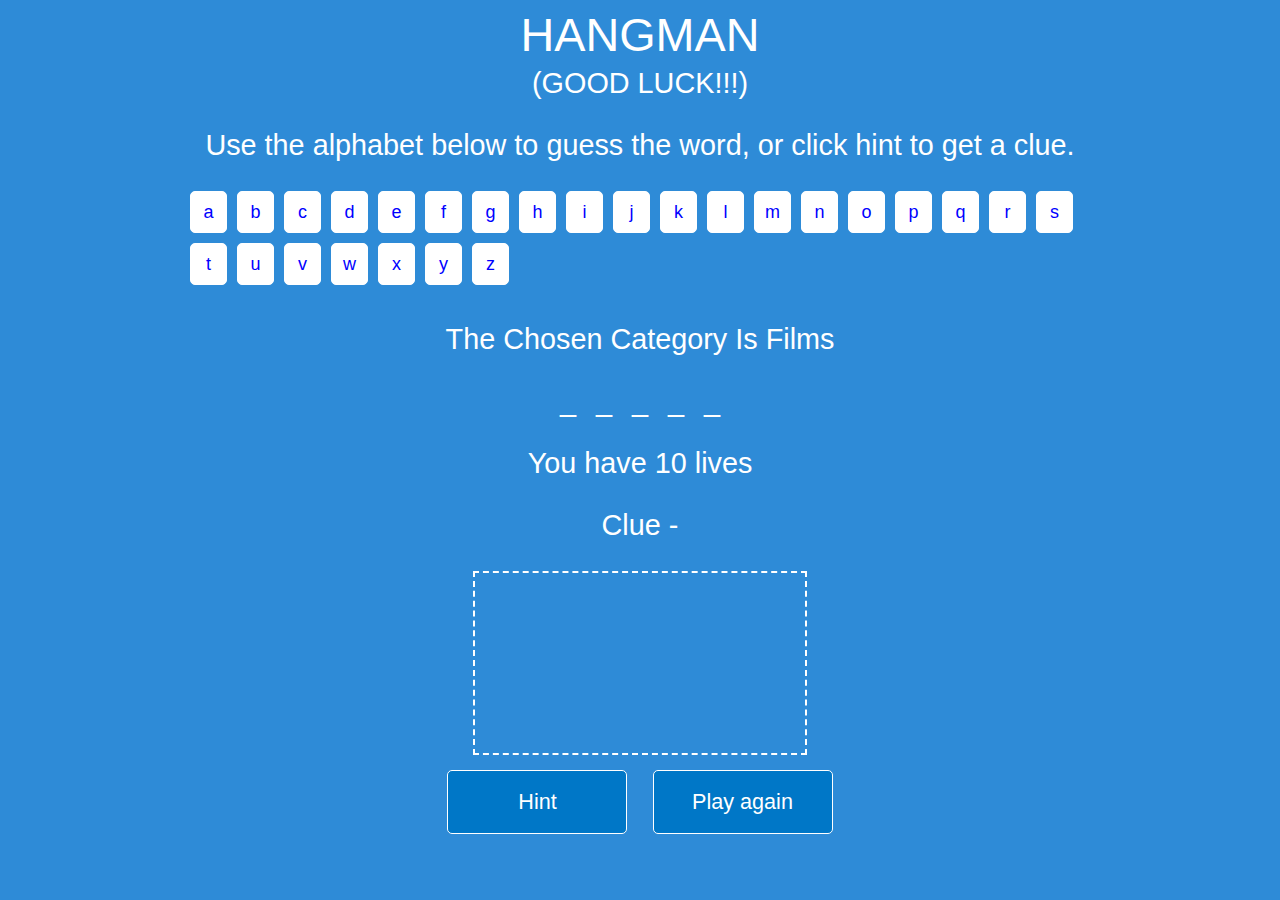
<file: Hangman_4/index.html>
<!DOCTYPE html>
<html lang="en">
<head>
    <meta charset="UTF-8">
    <meta http-equiv="X-UA-Compatible" content="IE=edge">
    <meta name="viewport" content="width=device-width, initial-scale=1.0">
    <link rel="stylesheet" href="style.css">
    <title>Document</title>
</head>
<body>
    <div class="wrapper">
        <h1>Hangman</h1>
         <h2>(good luck!!!)</h2>
         <p>Use the alphabet below to guess the word, or click hint to get a clue. </p>
     </div>
     <div class="wrapper">
         <div id="buttons">
         </div>  
         <p id="catagoryName"></p>
         <div id="hold">
         </div>
         <p id="mylives"></p>
         <p id="clue">Clue -</p>  
          <canvas id="stickman">This Text will show if the Browser does NOT support HTML5 Canvas tag</canvas>
         <div class="container">
           <button id="hint">Hint</button>
           <button id="reset">Play again</button>
         </div>
     </div>
</body>
<script src="script.js"></script>
</html>
</file>
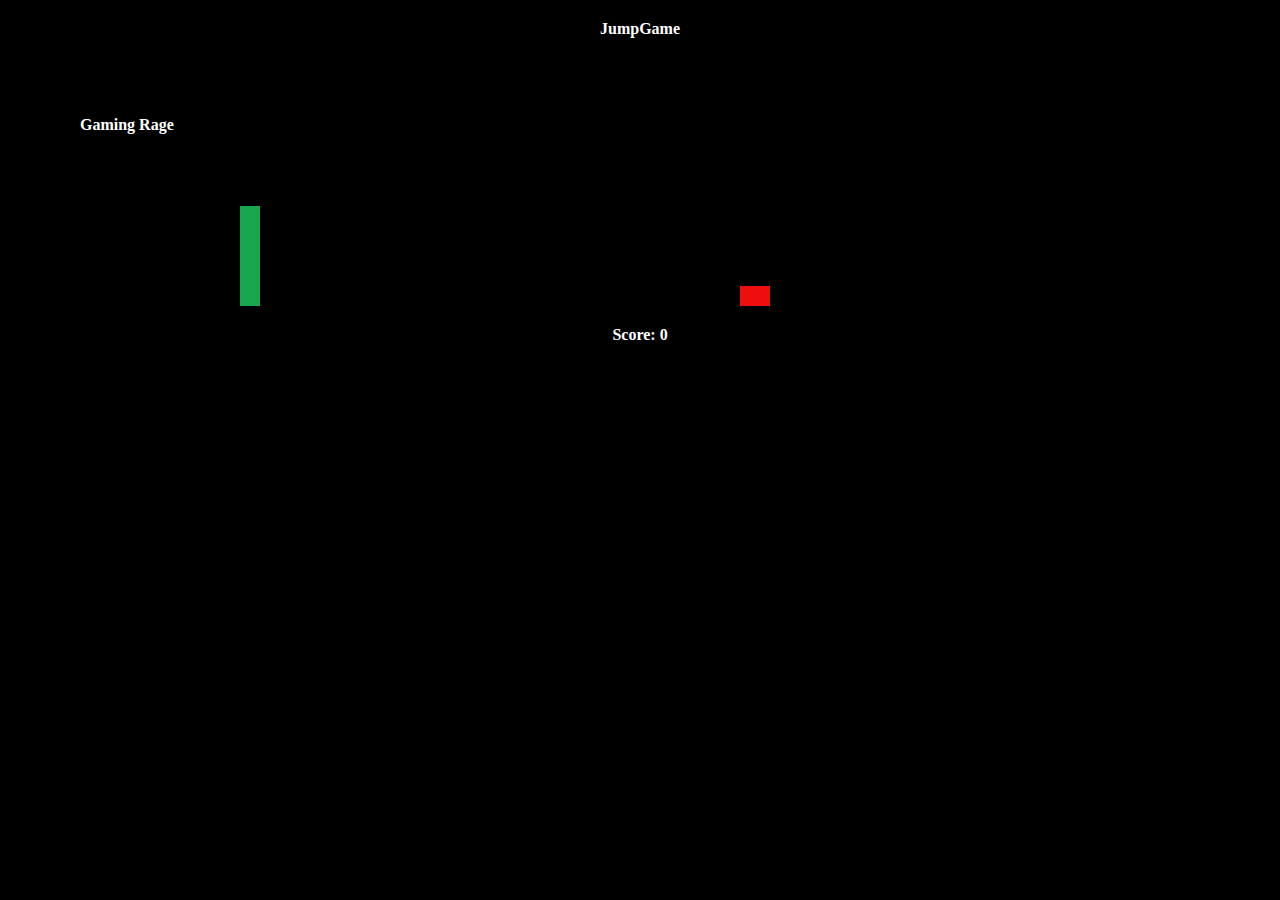
<file: jumpgame_2/index.html>
<!DOCTYPE html>
<html lang="en" onclick="jump()">
<head>
    <meta charset="UTF-8">
    <title>Jump Game</title>
    <link rel="stylesheet" href="style.css">
</head>
<b>
    <div class="jumpgame">
    <b>JumpGame</div></b>
</div>
    <p class="align-head">
        <br>
        <b>Gaming Rage </b>
    </p>
    <div class="game">
        <div id="character"></div>
        <div id="block"></div>
    </div>
    
    <p class="score"><br><b>Score: <span id="scoreSpan"></span></b></p>
</body>
<script src="script.js"></script>
</html>
</file>
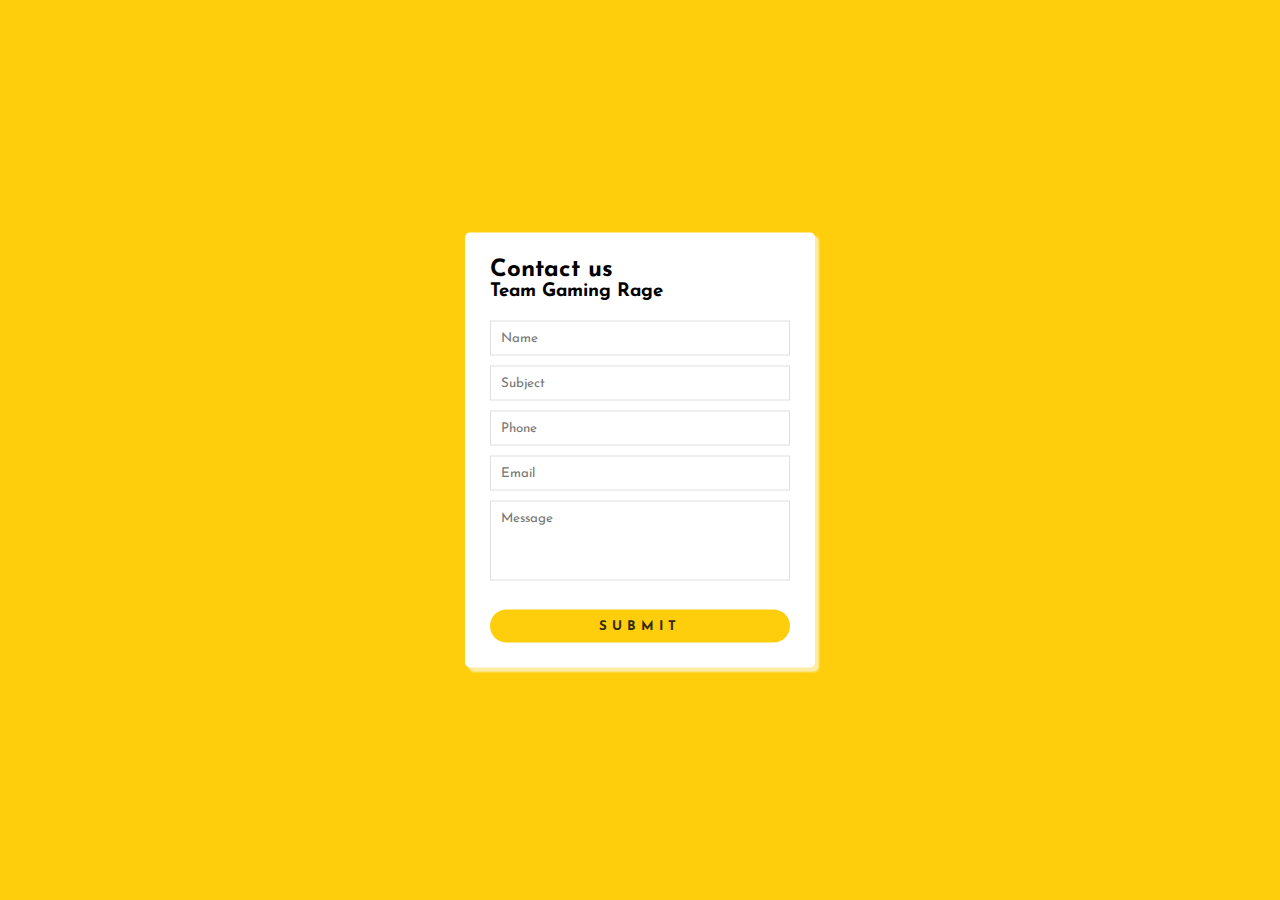
<file: contactus/contact.html>
<!DOCTYPE html>
<html lang="en">
<head>
    <meta charset="UTF-8">
    <meta http-equiv="X-UA-Compatible" content="IE=edge">
    <meta name="viewport" content="width=device-width, initial-scale=1.0">
    <title>ContactUs</title>
    <link rel="stylesheet" href="style.css">
</head>
<body>
    <div class="wrapper">
        <h2>Contact us<br></h2>
        <h3>Team Gaming Rage</h3>
        <div id="error_message">
           
        </div>
        <form action="" id="myform" onsubmit = "return validate();">
          <div class="input_field">
              <input type="text" placeholder="Name" id="name">
          </div>
          <div class="input_field">
              <input type="text" placeholder="Subject" id="subject">
          </div>
          <div class="input_field">
              <input type="text" placeholder="Phone" id="phone">
          </div>
          <div class="input_field">
              <input type="text" placeholder="Email" id="email">
          </div>
          <div class="input_field">
              <textarea placeholder="Message" id="message"></textarea>
          </div>
          <div class="btn">
              <input type="submit">
          </div>
        </form>
      </div>

</body>
<script src="script.js"></script>
</html>
</file>
<file: Hangman_4/style.css>
/* Variabes */
/* Mixin's */
body {
    background: #2e8bd7;
    font-family: "HelveticaNeue-Light", "Helvetica Neue Light", "Helvetica Neue", Helvetica, Arial, "Lucida Grande", sans-serif;
    color: #fff;
    height: 100%;
    text-align: center;
    font-size: 18px;
  }
  
  .wrappper {
    width: 100%;
    margin: 0 auto;
  }
  .wrappper:after {
    content: "";
    display: table;
    clear: both;
  }
  
  canvas {
    color: #fff;
    border: #fff dashed 2px;
    padding: 15px;
  }
  
  h1, h2, h3 {
    font-family: "Roboto", sans-serif;
    font-weight: 100;
    text-transform: uppercase;
    margin: 5px 0;
  }
  
  h1 {
    font-size: 2.6em;
  }
  
  h2 {
    font-size: 1.6em;
  }
  
  p {
    font-size: 1.6em;
  }
  
  #alphabet {
    margin: 15px auto;
    padding: 0;
    max-width: 900px;
  }
  #alphabet:after {
    content: "";
    display: table;
    clear: both;
  }
  
  #alphabet li {
    float: left;
    margin: 0 10px 10px 0;
    list-style: none;
    width: 35px;
    height: 30px;
    padding-top: 10px;
    background: #fff;
    color: blue;
    cursor: pointer;
    -moz-border-radius: 5px;
    -webkit-border-radius: 5px;
    border-radius: 5px;
    -khtml-border-radius: 5px;
    border: solid 1px #fff;
  }
  #alphabet li:hover {
    background: black;
    border: solid 1px #fff;
    color: #fff;
  }
  
  #my-word {
    margin: 0;
    display: block;
    padding: 0;
    display: block;
  }
  
  #my-word li {
    position: relative;
    list-style: none;
    margin: 0;
    display: inline-block;
    padding: 0 10px;
    font-size: 1.6em;
  }
  
  .active {
    opacity: 0.4;
    filter: alpha(opacity=40);
    -moz-transition: all 1s ease-in;
    -moz-transition: all 0.3s ease-in-out;
    -webkit-transition: all 0.3s ease-in-out;
    cursor: default;
  }
  .active:hover {
    -moz-transition: all 1s ease-in;
    -moz-transition: all 0.3s ease-in-out;
    -webkit-transition: all 0.3s ease-in-out;
    opacity: 0.4;
    filter: alpha(opacity=40);
    -moz-transition: all 1s ease-in;
    -moz-transition: all 0.3s ease-in-out;
    -webkit-transition: all 0.3s ease-in-out;
  }
  
  #mylives {
    font-size: 1.6em;
    text-align: center;
    display: block;
  }
  
  button {
    -moz-border-radius: 5px;
    -webkit-border-radius: 5px;
    border-radius: 5px;
    -khtml-border-radius: 5px;
    background: #0077c7;
    color: #fff;
    border: solid 1px #fff;
    text-decoration: none;
    cursor: pointer;
    font-size: 1.2em;
    padding: 18px 10px;
    width: 180px;
    margin: 10px;
    outline: none;
  }
  button:hover {
    -webkit-transition: all 0.3s ease-in-out;
    -moz-transition: all 0.3s ease-in-out;
    transition: all 0.3s ease-in-out;
    background: #fff;
    border: solid 1px #fff;
    color: #c1d72e;
  }
  
  @media (max-width: 767px) {
    #alphabet {
      padding: 0 0 0 15px;
    }
  }
  @media (max-width: 480px) {
    #alphabet {
      padding: 0 0 0 25px;
    }
  }
</file>
<file: jumpgame_2/style.css>
*{
    padding: 0;
    margin: 0;
    overflow-x: hidden;
    background-color:black;
    /* color:white; */
    
}
.jumpgame{
    color:white;
    position: relative;
    text-align:center;
    top:20px;
}
.score{
    color:white;
}
.align-head{
    text-align: left;
    position: relative;
    top: 80px;
    left: 80px;
    color:white;
    
}
.game{
    width: 800px;
    height: 250px;
    border: 2px solid black;
    margin: auto;
}
#character{
    width: 20px;
    height: 100px;
    background-color: rgb(24, 167, 79);
    position:relative;
    top: 150px;
}
.animate{
    animation: jump 0.3s linear;
}
@keyframes jump{
    0%{top: 150px;}
    30%{top: 100px;}
    70%{top: 100px;}
    100%{top: 150px;}
}

#block{
    background-color: rgb(238, 14, 14);
    width: 30px;
    height: 20px;
    position: relative;
    top: 130px;
    left: 500px;
    animation: block 1s infinite linear;
}
@keyframes block{
    0%{left: 500px}
    100%{left: -20px}
}
p{
    text-align: center;
}
</file>
<file: contactus/style.css>
@import url('https://fonts.googleapis.com/css?family=Josefin+Sans');

*{
  margin: 0;
  padding: 0;
  box-sizing: border-box;
  outline: none;
  font-family: 'Josefin Sans', sans-serif;
}

body{
  background: #fece0c;
}

.wrapper{
  position: absolute;
  top: 50%;
  left: 50%;
  transform: translate(-50%,-50%);
  max-width: 350px;
  width: 100%;
  background: #fff;
  padding: 25px;
  border-radius: 5px;
  
  box-shadow: 4px 4px 2px rgba(254,236,164,1); 
}

.wrapper h2 h3{
  text-align: center;
  margin-bottom: 20px;
  text-transform: uppercase;
  letter-spacing: 3px;
  color: #332902;
}

.wrapper .input_field{
  margin-bottom: 10px;
}

.wrapper .input_field input[type="text"],
.wrapper textarea{
  border: 1px solid #e0e0e0;
  width: 100%;
  padding: 10px;
}

.wrapper textarea{
  resize: none;
  height: 80px;
}

.wrapper .btn input[type="submit"]{
  border: 0px;
  margin-top: 15px;
  padding: 10px;
  text-align: center;
  width: 100%;
  background: #fece0c;
  color: #332902;
  text-transform: uppercase;
  letter-spacing: 5px;
  font-weight: bold;
  border-radius: 25px;
  cursor: pointer;
}

#error_message{
  margin-bottom: 20px;
  background: #fe8b8e;
  padding: 0px;
  text-align: center;
  font-size: 14px;
  transition: all 0.5s ease;
}
</file>
